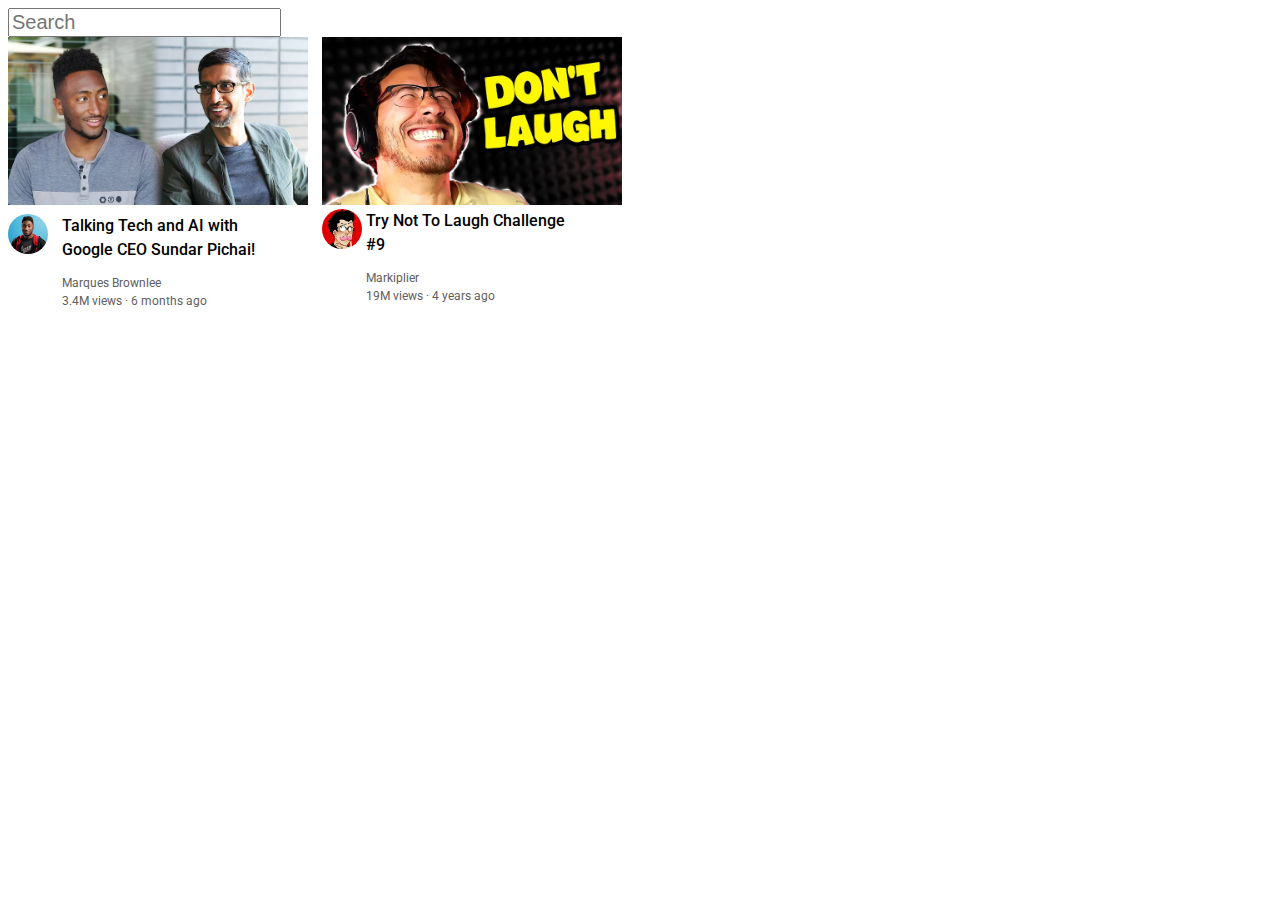
<file: youtube-colne.html>
<!DOCTYPE html>
<head>
    <title>youtube</title>
    <link rel="stylesheet" href="youtube.css">
    <link rel="preconnect" href="https://fonts.googleapis.com">
    <link rel="preconnect" href="https://fonts.gstatic.com" crossorigin>
    <link href="https://fonts.googleapis.com/css2?family=Roboto:ital,wght@0,100;0,300;0,400;1,100&display=swap" rel="stylesheet">
    <link rel="preconnect" href="https://fonts.googleapis.com">
    <link rel="preconnect" href="https://fonts.gstatic.com" crossorigin>
    <link href="https://fonts.googleapis.com/css2?family=Roboto:wght@500&display=swap" rel="stylesheet">
</head>
<body>
    <input class="search-Bar" type="text" placeholder="Search">
   

    <div class="video-preview">
        <div class="thumbnail-row">
            <img class="thumb-nail"src="images/thumbnail-1.webp">
        </div>
        <div>
            <div class="channel-profile">
                <img class="profile-picture" src="images/channel-1.jpeg">
            </div>
            <div class="video-info">
                <p class="video-title">
                    Talking Tech and AI with Google CEO Sundar Pichai!
                </p>
                <p class="video-author">
                    Marques Brownlee
            
                </p>
                <p class="video-rating">
                    3.4M views · 6 months ago
                </p>
            </div>
            
            
        </div>
        
        
       
    </div>


    <div class="video-preview">
        <div>
            <img class="thumb-nail"src="images/thumbnail-2.webp">
        </div>
        <div>
            <div class="video-profile">
                <img class="profile-picture2"src="images/channel-2.jpeg" >
            </div>
            <div class="video-info">
                <p class="video-title">
                    Try Not To Laugh Challenge #9
                </p>
                <p class="video-author">
                    Markiplier
            
                </p>
                <p class="video-rating">
                    19M views · 4 years ago
                </p>
            </div>
           
        </div>
        
        
    </div>
</body>
</file>
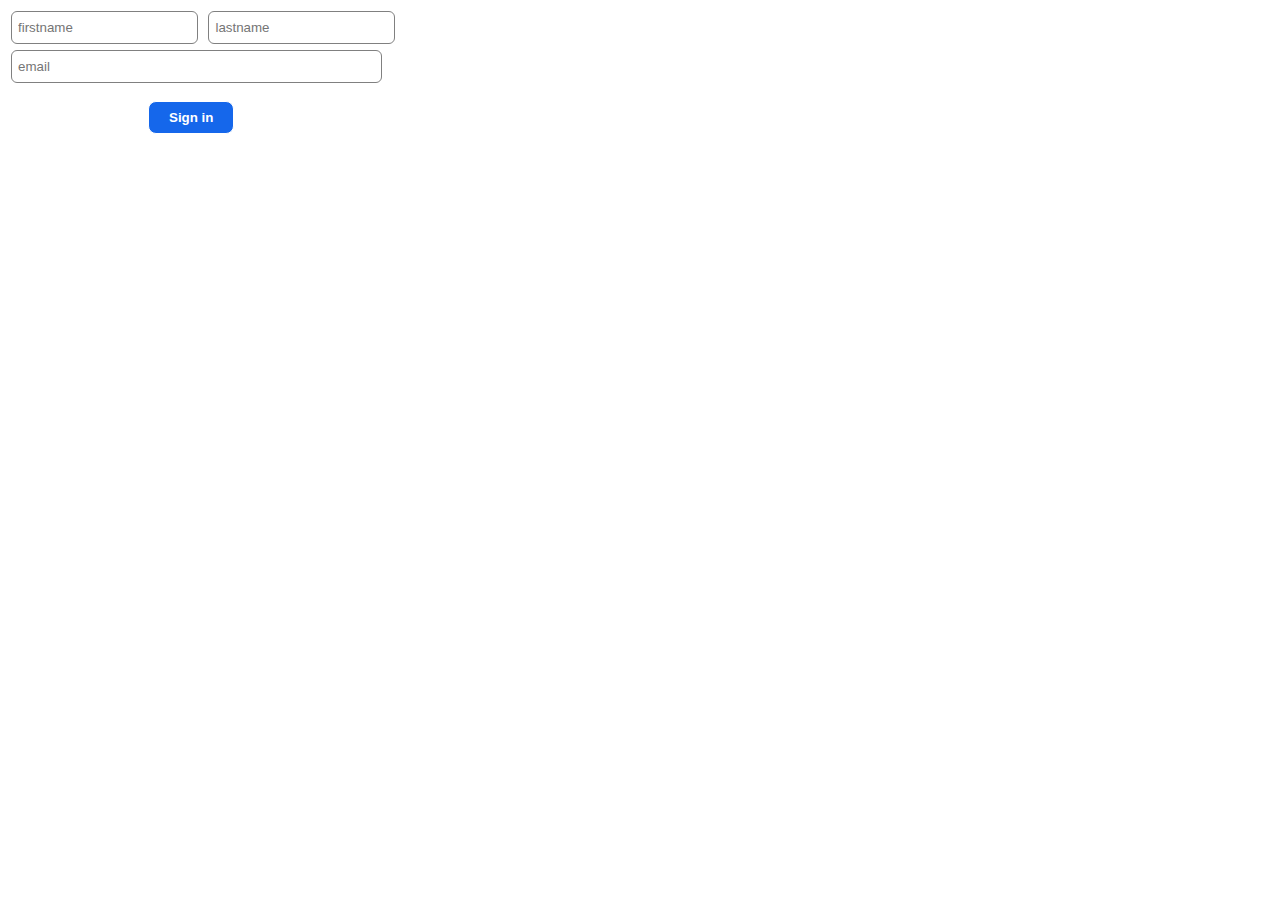
<file: Exercise/display.html>
<!DOCTYPE html>
<html lang="en">
<head>
    <meta charset="UTF-8">
    <meta name="viewport" content="width=device-width, initial-scale=1.0">
    <title>Display</title>
    <style>
        body{
            font-family: Arial, Helvetica, sans-serif;
            color: grey;
        }
        input{
            padding-top: 8px;
            padding-bottom: 8px;
            padding-left: 6px;
            border: 1px solid grey;
            border-radius: 6px;
            margin: 3px;
            
        }
        .email{
            display: block;
            padding-right: 186px;
        }
        .sign-in-button{
            margin-top: 15px;
            margin-left: 140px;
            padding-top: 8px;
            padding-bottom: 8px;
            padding-left: 20px;
            padding-right: 20px;
            border: 1px solid;
            border-radius: 8px;
            background-color:rgb(21, 103, 235);color: white;
            font-weight: 600;
            cursor: pointer;
            
        }
    </style>
</head>
<body>
    <input class="fname" type="text" placeholder="firstname">
    <input class=" lastname" type="text" placeholder="lastname">
    <input class="email" type="email" placeholder="email">
    <button class="sign-in-button">Sign in</button>
</body>
</html>
</file>
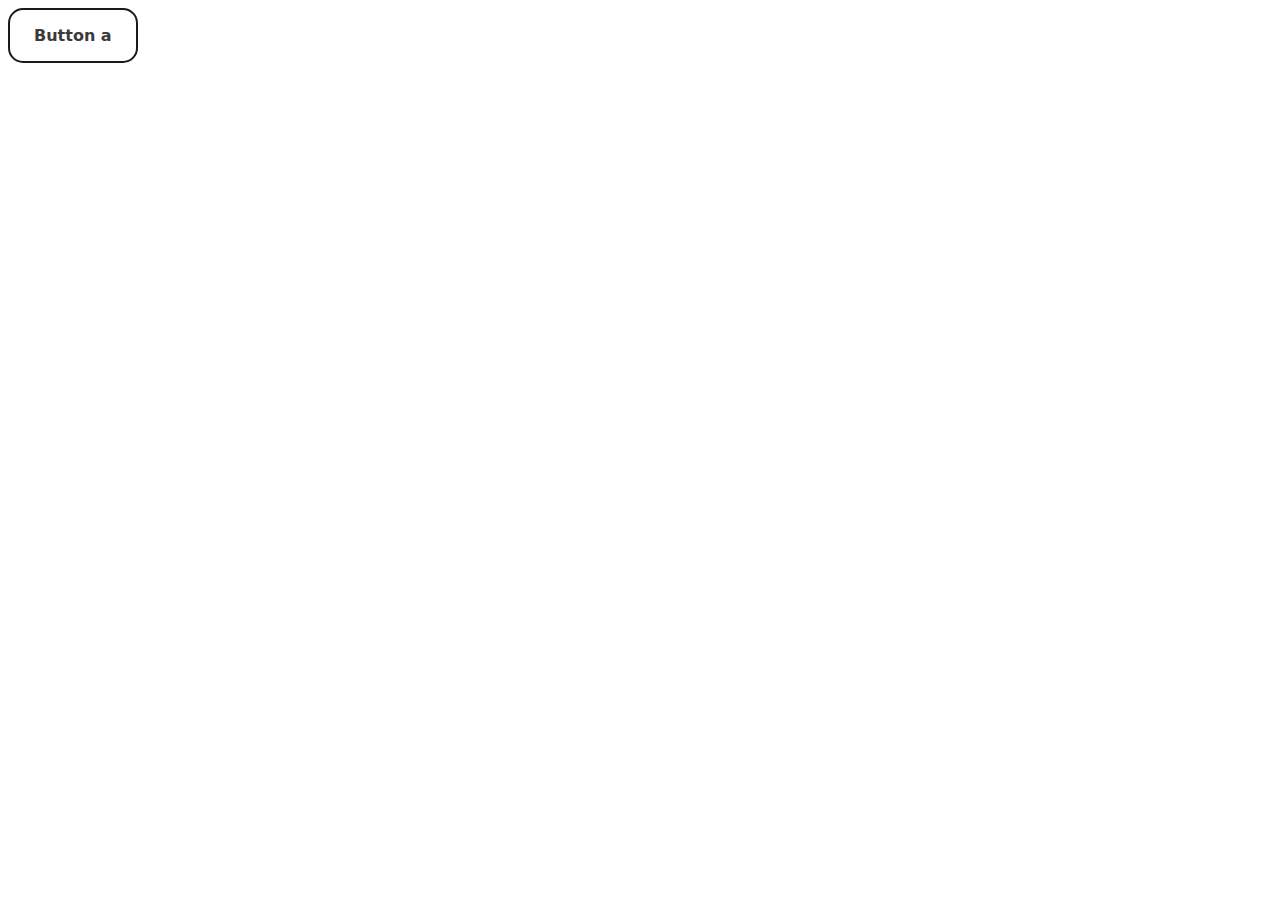
<file: intro to html/button.html>
<!DOCTYPE html>
<html lang="en">
<head>
    
    <title>Button</title>
   
</head>
<style>
    .button-a{
        padding-top: 16px;
        padding-bottom: 16px;
        padding-left: 24px;
        padding-right: 24px;
        border-radius: 15px;
        background-color: rgba(0 , 0, 0 , 0);
        color: rgb(59, 59, 59);
        font-weight: 600;
        font-size: 16px;
        font-family: system-ui, -apple-system, BlinkMacSystemFont, 'Segoe UI', Roboto, Oxygen, Ubuntu, Cantarell, 'Open Sans', 'Helvetica Neue', sans-serif;
        cursor: pointer;
        border-style: none;
        border: 2px solid rgb(26, 26, 26);
        transition: background-color 0.15s, color 0.15s, transform .15s;
        
    }
    .button-a:hover{
        background-color: rgb(26, 26, 26);
        color: rgb(249, 249, 249);
         transform: scale(1.04);
        
        /* transition-timing-function :cubic-bezier(0.23, 1, 0.32, 1); */
        box-shadow: 5px 5px 10px grey;
    }
    
</style>
<body>
    <button class="button-a">Button a</button>
</body>
</html>
</file>
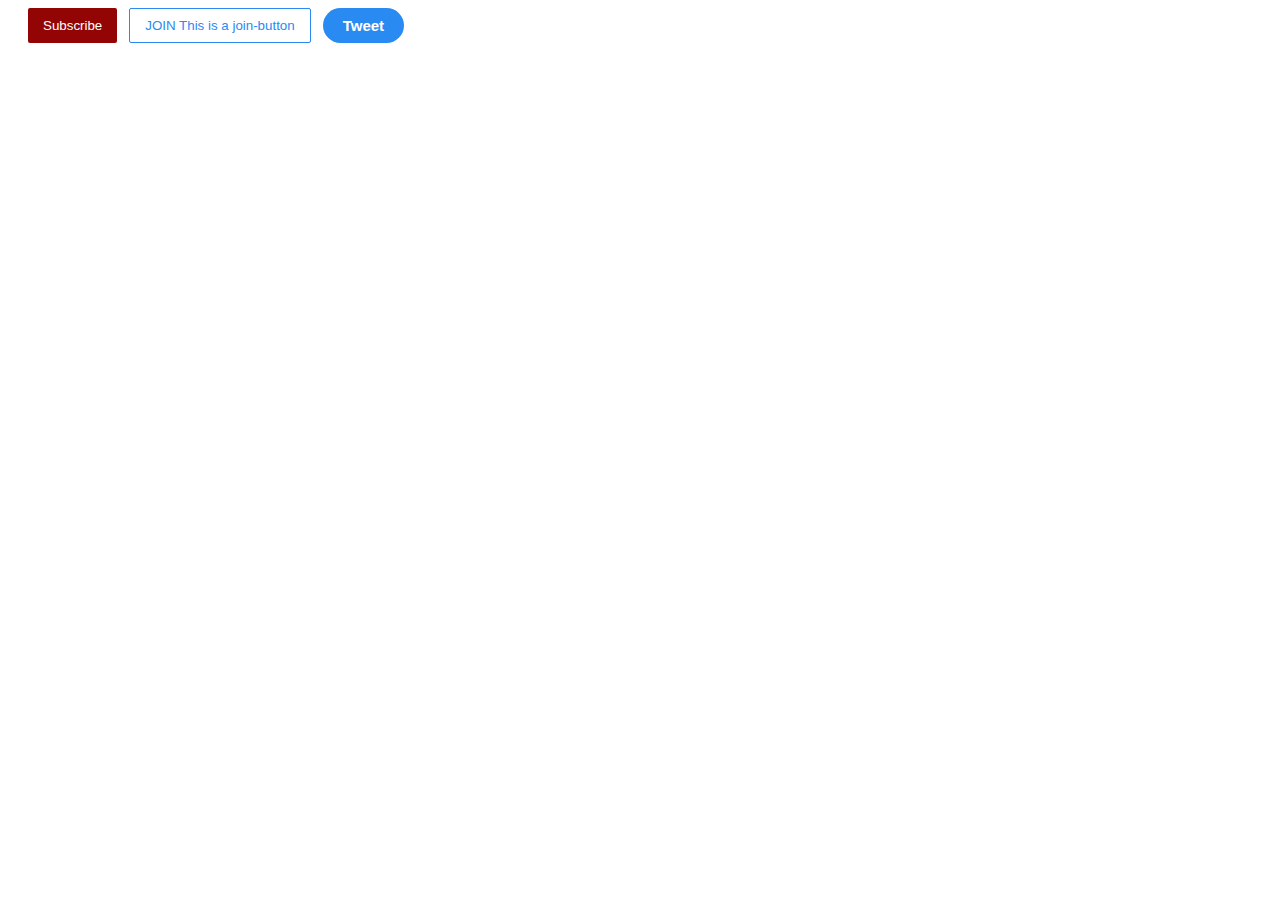
<file: intro to html/html.html>
<!DOCTYPE html>
<html>
    <Head> 
        <Title> 
            Html basics
        </Title>
        
    </Head>
    <body> 
        <!-- <p> 
            hello there long time no see
        </p>
        <button> 
            click me 
        </button>
        <a href= "https://www.youtube.com/watch?v=G3e-cpL7ofc&ab_channel=SuperSimpleDev" target=" _blank">Click on me to go to youtube</a> -->








        <!-- lesson 1 -->
        <style>
            /*lesson 1*/
            /* .subscribe-button {
                background-color: rgb(147, 5, 5);
                color: white;
                border: none;
                height: 35px;
                width: 105px;
                border-radius: 2px;
                cursor: pointer;
                margin-right: 8px;
            }
            .join-button{
                background-color: white;
                border-color: rgb(41, 138, 241);
                height: 35px;
                width: 80px;
                border-style: solid;
                border-width: 1px;
                color: rgb(41, 138, 241);
                border-radius: 2px;
                cursor: pointer;
                /* margin-right: 8px; */
            /* }
            .tweet-button{
                background-color: rgb(41, 138, 241);
                color: white;
                height: 35px;
                width: 80px;
                border: none;
                border-radius: 18px;
                font-weight: bold;
                font-size: 15px;
                cursor: pointer;
                margin-left: 8px;
            }

 /* */  





            /* lesson 2*/
            /* .subscribe-button {
                background-color: rgb(147, 5, 5);
                color: white;
                border: none;
                height: 35px;
                width: 105px;
                border-radius: 2px;
                cursor: pointer;
                margin-right: 8px;
                transition: opacity 0.15s;this transition and takes 2 value */
            /* } */
            /*pseudo class :hover, etc,*/
            /* .subscribe-button:hover{
                opacity: 0.7;
            }
            .subscribe-button:active{
                opacity: 0.3;
            }
            .join-button{
                background-color: white;
                border-color: rgb(41, 138, 241);
                height: 35px;
                width: 80px;
                border-style: solid;
                border-width: 1px;
                color: rgb(41, 138, 241);
                border-radius: 2px;
                cursor: pointer; */
                /* transition: background-color 0.15s, color 0.15s;               you and make another transition property or add multiple property */ 
                /* margin-right: 8px; */
            /* }
            .join-button:hover{
                background-color: rgb(41, 138, 241);
                color: white;
            }
            .join-button:active{
                opacity: 0.7;
            }
            .tweet-button{
                background-color: rgb(41, 138, 241);
                color: white;
                height: 35px;
                width: 80px;
                border: none;
                border-radius: 18px;
                font-weight: bold;
                font-size: 15px;
                cursor: pointer;
                margin-left: 8px;
                transition: box-shadow 0.15s; */
               
            /* }
            .tweet-button:hover{
                box-shadow: 10px 10px 10px rgba(0 ,0, 0, .15); /*takes 4 values horizontol,vertical,blur ,color respectively  here a is the opacity of the color value between 0 and 1*/
            /* } */
             /* */ 


            






            /* lesson 3 */
            .subscribe-button {
                background-color: rgb(147, 5, 5);
                color: white;
                border: none;



                /*padding can be used for the height and weitght */
                padding-top: 10px;
                padding-bottom: 10px;
                padding-left: 15px;
                padding-right: 15px;
                border-radius: 2px;
                cursor: pointer;
                margin-right: 08px;
                margin-left: 20px;
                
                transition: opacity 0.15s;/* this transition and takes 2 value */
                vertical-align: top;
               
            }
            /*pseudo class :hover, etc,*/
            .subscribe-button:hover{
                opacity: 0.7;
            }
            .subscribe-button:active{
                opacity: 0.3;
            }
            .join-button{
                background-color: white;
                border-color: rgb(41, 138, 241);
                /* height: 35px;
                width: 80px; */
                padding-top: 9px;
                padding-bottom: 9px;
                padding-left: 15px;
                padding-right: 15px;
                border-style: solid;
                border-width: 1px;
                color: rgb(41, 138, 241);
                border-radius: 2px;
                cursor: pointer;
                transition: background-color 0.15s, color 0.15s;/*you and make another transition property or add multiple property */
                /* margin-right: 8px; */
                vertical-align: top;
            }
            .join-button:hover{
                background-color: rgb(41, 138, 241);
                color: white;
            }
            .join-button:active{
                opacity: 0.7;
            }
            .tweet-button{
                background-color: rgb(41, 138, 241);
                color: white;
                /* height: 35px;
                width: 80px; */
                padding-top: 9px;
                padding-bottom: 9px;
                padding-right: 20px;
                padding-left: 20px;
                border: none;
                border-radius: 18px;
                font-weight: bold;
                font-size: 15px;
                cursor: pointer;
                margin-left: 8px;
                transition: box-shadow 0.15s;
                vertical-align: top;
               
            }
            .tweet-button:hover{
                box-shadow: 10px 10px 10px rgba(0 ,0, 0, .15); /*takes 4 values horizontol,vertical,blur ,color respectively  here a is the opacity of the color value between 0 and 1*/
            }
            


            
            
        </style>
        <button class= "subscribe-button"> 
            Subscribe
        </button>
        <button class=" join-button">
            JOIN This is a join-button
        </button>
        <button class= "tweet-button">
            Tweet
        </button>

        

    </body>
</html>
</file>
<file: youtube.css>
body{
    font-family: Roboto,Arial;
    color: grey;
}
p{
    margin-top: 0px;
    margin-bottom: 0px;
}
.thumb-nail{
    width: 300px;
    /* height: 300px; */
    /*to fit the object in above dimensions*/

    /* object-fit: cover; contain  */
    /*to adjust the image for which part
     you want to view in the above dimension*/
     /* object-position: center; /*takes other values left, right, top , bottom*/ 


        /*object-fit: contain;
        border-width: 2px;
        border-style: solid;
        border-color: black; */


}
.search-Bar{
    display: block;
    font-size: 20px;
}



/* DISPLAY PROPERTY */
/* block
inline-block
inline elements */
.video-title{
    /* width: 300px; */
    color: black;
    font-weight: 500;
    line-height: 24px;
    margin-bottom: 14px;
}
/* in css we use comma to target multiple 
selector with same property */
/* .video-author,
.video-rating{
    display: inline-block;
} */

.video-preview{
    width: 300px;
    display: inline-block;
    vertical-align: top;
    margin-right: 10px;
    
}
.channel-profile{
    display: inline-block;
    width:  50px;
    vertical-align: top;
}
.video-info{
    display: inline-block;
    width: 200px;
}
.profile-picture{
    /* width: 50px;*/
    width: 40px;
    border-radius: 50px;
    
}
.thumbnail-row{
    margin-bottom: 5px;
}
.video-rating,
.video-author{
    color: rgb(96, 96, 96);
    font-size: 12px;
}
.video-author{
    margin-bottom: 4px;
}
.profile-picture2{
    width: 40px;
    border-radius: 50px;
}
.video-profile{
    vertical-align: top;
    display: inline-block;
}
</file>
